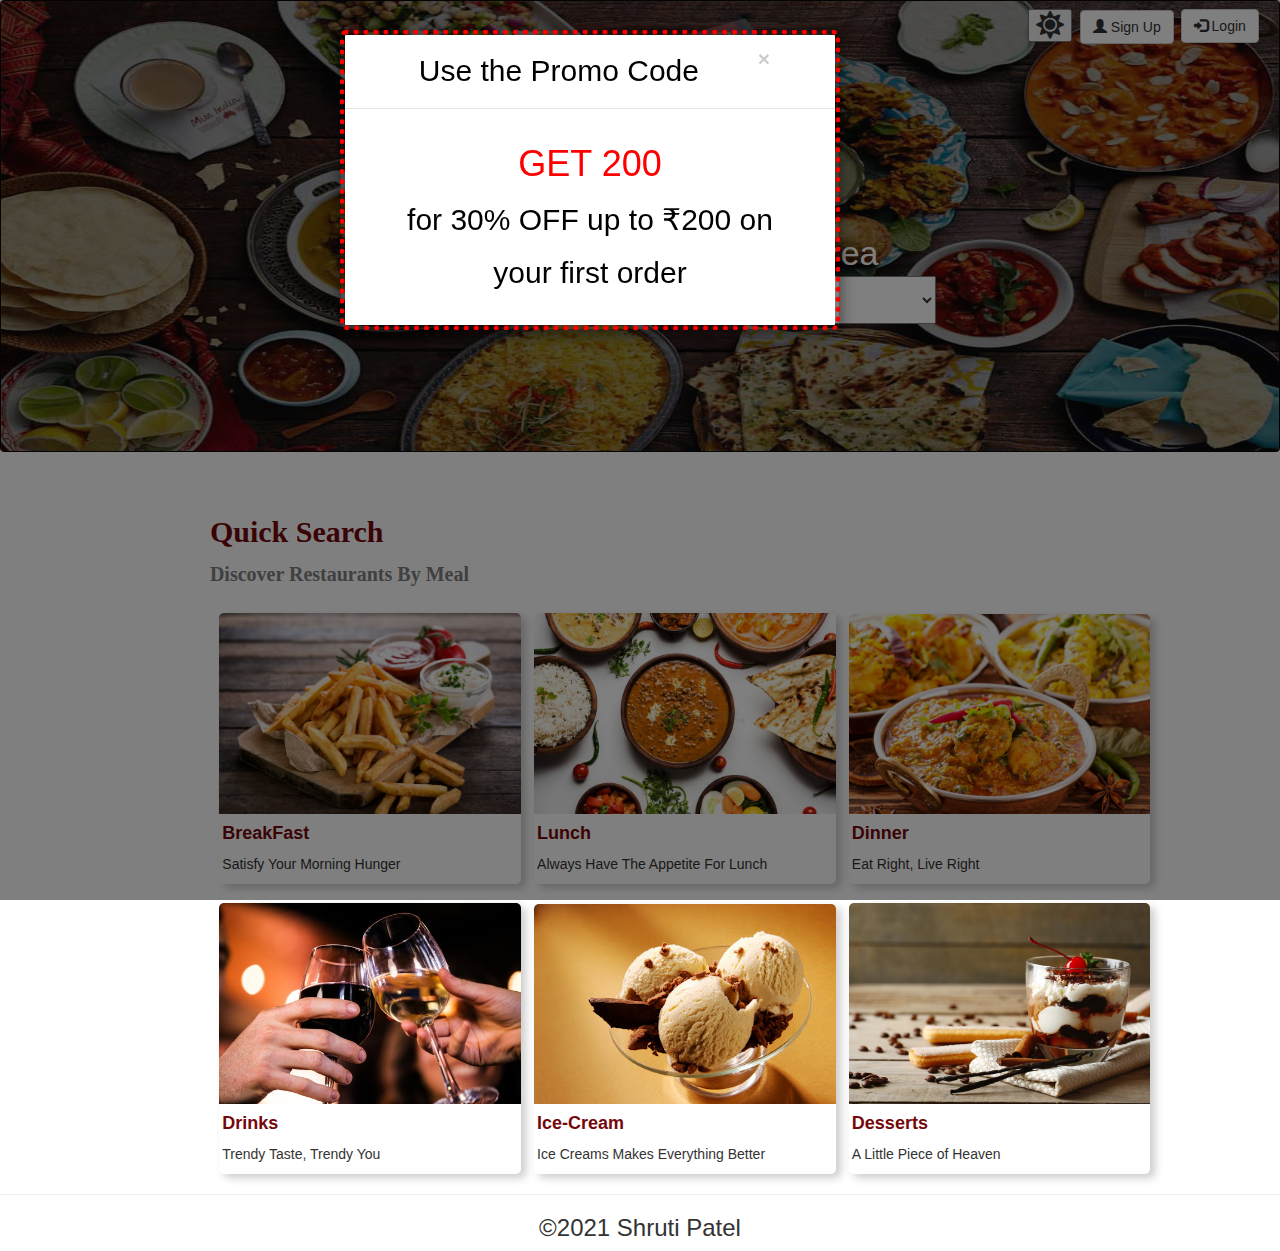
<file: index.html>
<html>

<head>
    <title></title>
    <link rel="stylesheet" href="https://maxcdn.bootstrapcdn.com/bootstrap/3.4.1/css/bootstrap.min.css">
    <script src="https://ajax.googleapis.com/ajax/libs/jquery/3.5.1/jquery.min.js"></script>
    <script src="https://maxcdn.bootstrapcdn.com/bootstrap/3.4.1/js/bootstrap.min.js"></script>
    <link href="https://use.fontawesome.com/releases/v5.0.7/css/all.css" rel="stylesheet">
    <link href="first.css" rel="stylesheet" type="text/css">
    <meta name="viewport" content="device-width=device">
    <script src="first.js"></script>

    <script>
        function changeMode() {
            var mybody = document.body;
            // if body have class mydark than remove else add
            mybody.classList.toggle("mydark")
        }
    </script>
    <!--For coupon-->
    <script>
        $(document).ready(function () {
            $("#myModal").modal('show');
        });
    </script>

</head>

<body>
    <!--Coupon Start-->
</body>
<div id="myModal" class="modal fade">
    <div class="modal-dialog">
        <div class="modal-content">
            <div class="modal-header">
                <button type="button" class="close" data-dismiss="modal" aria-hidden="true">&times;</button>
                <h2 class="modal-title" style="color:black">Use the Promo Code</h2>
            </div>
            <div class="modal-body">

                <h1 class="font-weight-bold" style="color:red">GET 200</h1>
                <h2 class="font-weight-normal" style="color:black">for 30% OFF up to ₹200 on </h2>
                <h2 class="font-weight-normal" style="color:black">your first order </h2>

            </div>
        </div>
    </div>
</div>
<!--Header of the home page starts-->
<div class="container">
    <nav class="navbar navbar-inverse">
        <div id="search">
            <ul class="nav navbar-nav navbar-right">
                <li><button type="button" class="btn btn-default"><span class="glyphicon glyphicon-user"></span> Sign
                        Up</button></li>
                <li><button type="button" class="btn btn-default"><span class="glyphicon glyphicon-log-in"></span>
                        Login</button></li>

            </ul>
            <button onclick="changeMode()"><i class="fas fa-sun"></i></button>
    </nav>
    <div id="logo">
        <span><i><b>Cravers</b></i></span>
    </div>
    <div class="heading">
        <p>Browse Menus in Your Area</p>
    </div>
    <div class="row">
        <div class="col-md-6">
            <div class="dropdown">
                <select id="city" onChange="getHotels()">
                    <option>---Select City---</option>
                </select>
                <select class="restaurantSelect" id="hotels">
                    <option>---Select Restaurants---</option>
                </select>
            </div>
        </div>
    </div>
</div>
</div>
<!--Header Ends-->
<!--Start of Quick Search-->

<div id="quickSearch">
    <span id="quickHeading" style="display:block;">
        Quick Search
    </span>
    <span id="quickSubHeading">
        Discover Restaurants By Meal
    </span>
    <div class="container">
        <div class="mainTile">
            <div class="card">
                <img src="image/snacks.png" alt="BreakFast" style="width:100%;">
                <div class="container">
                    <h4><b><a class="card-title" href="listing/listing.html">BreakFast</a></b></h4>
                    <p>Satisfy Your Morning Hunger</p>
                </div>
            </div>
            <div class="card">
                <img src="image/lunch1.png" alt="Lunch" style="width:100%; ">
                <div class="container">
                    <h4><b><a class="card-title" href="listing/listing.html">Lunch</a></b></h4>
                    <p>Always Have The Appetite For Lunch</p>
                </div>
            </div>
            <div class="card">
                <img src="image/dinner.png" alt="Dinner" style="width:100%; ">
                <div class="container">
                    <h4><b><a class="card-title" href="listing/listing.html">Dinner</a></b></h4>
                    <p>Eat Right, Live Right</p>
                </div>
            </div>
            <div class="card">
                <img src="image/drinks3.png" alt="Drinks" style="width:100%; ">
                <div class="container">
                    <h4><b><a class="card-title" href="listing/listing.html">Drinks</a></b></h4>
                    <p>Trendy Taste, Trendy You</p>
                </div>
            </div>
            <div class="card">
                <img src="image/ice-cream1.png" alt="Ice-Cream" style="width:100%; ">
                <div class="container">
                    <h4><b><a class="card-title" href="listing/listing.html">Ice-Cream</a></b></h4>
                    <p>Ice Creams Makes Everything Better</p>
                </div>
            </div>
            <div class="card">
                <img src="image/dessert-for-Las-Vegas.jpg" alt="Desserts" style="width:100%; ">
                <div class="container">
                    <h4><b><a class="card-title" href="listing/listing.html">Desserts</a></b></h4>
                    <p> A Little Piece of Heaven</p>
                </div>
            </div>
        </div>
    </div>
</div>
<!--Start of Footer Section-->
<footer>
    <hr>
    <center>
        <h3>&copy;2021 Shruti Patel</h3>
    </center>
</footer>
<!--End of Footer Section-->
<script>
    window.onload = getCity();
</script>
</body>

</html>
</file>
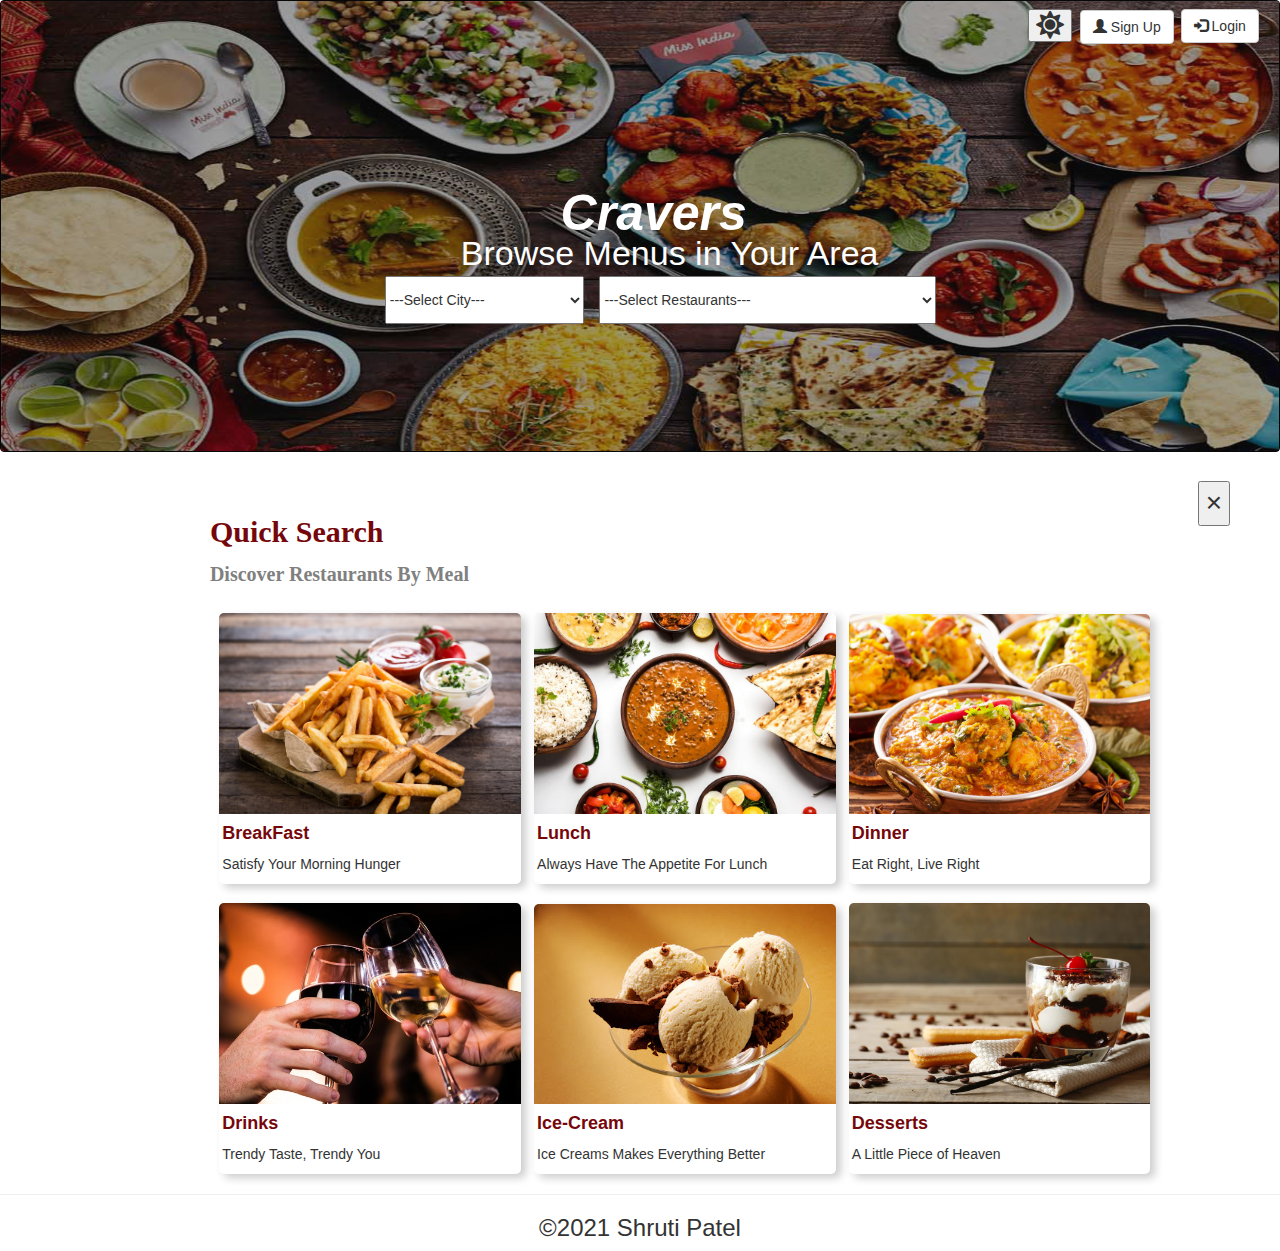
<file: first.html>
<html>
    <head>
        <title></title>
        <link rel="stylesheet" href="https://maxcdn.bootstrapcdn.com/bootstrap/3.4.1/css/bootstrap.min.css">
        <script src="https://ajax.googleapis.com/ajax/libs/jquery/3.5.1/jquery.min.js"></script>
        <script src="https://maxcdn.bootstrapcdn.com/bootstrap/3.4.1/js/bootstrap.min.js"></script>
        <link href="https://use.fontawesome.com/releases/v5.0.7/css/all.css" rel="stylesheet">
        <link href="first.css" rel="stylesheet" type="text/css">
        <meta name="viewport" content="device-width=device">
        <script src="first.js"></script>

        <script>
            function changeMode(){
                var mybody = document.body;
                // if body have class mydark than remove else add
                mybody.classList.toggle("mydark")
            }
        </script>

    </head>
    <body>
<!--Header of the home page starts-->
        <div class="container">
            <nav class="navbar navbar-inverse">
                <div id="search">
                    <ul class="nav navbar-nav navbar-right">
                        <li><button type="button" class="btn btn-default"><span class="glyphicon glyphicon-user"></span> Sign Up</button></li>
                        <li><button type="button" class="btn btn-default"><span class="glyphicon glyphicon-log-in"></span> Login</button></li>
                        
                    </ul>
                    <button onclick="changeMode()"><i class="fas fa-sun"></i></button>
            </nav>
                <div id="logo">
                   <span><i><b>Cravers</b></i></span>
                </div>
                <div class="heading">
                    <p>Browse Menus in Your Area</p>
                </div>
                <div class="row">
                    <div class="col-md-6">
                        <div class="dropdown">
                            <select id="city" onChange="getHotel()">
                                <option>---Select City---</option>    
                            </select>
                            <select class="restaurantSelect" id="hotels">
                                <option>---Select Restaurants---</option>
                            </select>
                        </div>
                    </div>
                </div>
            </div>
        </div>
<!--Header Ends-->
<div id="coupon">
    <button onclick="closeDiv()">&times;</button>
</div>
<!--Start of Quick Search-->

        <div id="quickSearch">
            <span id="quickHeading" style="display:block;">
                Quick Search
            </span>
            <span id="quickSubHeading">
                Discover Restaurants By Meal
            </span>
            <div class="container">
            <div class="mainTile">
                    <div class="card">
                        <img src="image/snacks.png" alt="BreakFast" style="width:100%;">
                        <div class="container">
                            <h4><b><a class="card-title" href="listing/listing.html">BreakFast</a></b></h4> 
                            <p>Satisfy Your Morning Hunger</p> 
                        </div>
                    </div>
                    <div class="card">
                        <img src="image/lunch1.png" alt="Lunch" style="width:100%; ">
                        <div class="container">
                            <h4><b><a class="card-title" href="listing/listing.html">Lunch</a></b></h4> 
                            <p>Always Have The Appetite For Lunch</p> 
                        </div>
                    </div>
                    <div class="card">
                        <img src="image/dinner.png" alt="Dinner" style="width:100%; ">
                        <div class="container">
                            <h4><b><a class="card-title" href="listing/listing.html">Dinner</a></b></h4> 
                            <p>Eat Right, Live Right</p> 
                        </div>
                    </div>
                    <div class="card">
                        <img src="image/drinks3.png" alt="Drinks" style="width:100%; ">
                        <div class="container">
                            <h4><b><a class="card-title" href="listing/listing.html">Drinks</a></b></h4> 
                            <p>Trendy Taste, Trendy You</p> 
                        </div>
                    </div>
                    <div class="card">
                        <img src="image/ice-cream1.png" alt="Ice-Cream" style="width:100%; ">
                        <div class="container">
                            <h4><b><a class="card-title" href="listing/listing.html">Ice-Cream</a></b></h4> 
                            <p>Ice Creams Makes Everything Better</p> 
                        </div>
                    </div>
                    <div class="card">
                        <img src="image/dessert-for-Las-Vegas.jpg" alt="Desserts" style="width:100%; ">
                        <div class="container">
                            <h4><b><a class="card-title" href="listing/listing.html">Desserts</a></b></h4> 
                            <p> A Little Piece of Heaven</p> 
                        </div>
                    </div>
                </div>
            </div>
        </div>
<!--Start of Footer Section-->
<footer>
    <hr>
    <center>
        <h3>&copy;2021 Shruti Patel</h3>
    </center>
</footer>
<!--End of Footer Section-->
               
    </body>
</html>
</file>
<file: first.css>
html {
    overflow-x: hidden; 
}
body{
    margin:auto;
    background-color:white;
}
.modal-content{
    text-align:center;
    height:300px;
    width:500px;
    border: dotted 5px red;

}
.mydark{
    background-color:black;
    color:white
}
a{
    text-decoration:none;
}
.btn{
    float:right;
    margin-right: 45%;
    margin-top:10%;
}
button{
    float:right;
    margin-right:50px;
    margin-top:8px;
    font-size:28px;
    padding-top:0%;
}

/*Search section start*/
#search{
    height:450px;
    background-image: url("image/home-background.png");
    background-repeat: no-repeat;
    background-size:cover;
    background-size:100% 450px;
}
#logo{
    color:white;
    margin:auto;
    position:absolute;
    margin-left:42%;
    margin-top:-23%;
}
#logo > span{
    margin-top:26%;
    position: absolute;
    font-size: 50px;
    margin-left: 23px;
}
.heading{
    text-align:center;
    font-size:34px;
    position:absolute;
    color:white;
    margin-top:-19%;
    margin-left:36%;
}
.heading > p{
    margin-left:0%;
}
.dropdown{
    height:50px;
    width:87%;
    margin-left: 57%;
    margin-top: -30%;
    position:absolute;
}
select{
    height:48px;
    width:35%;
    margin-left: 2%;
}
.restaurantSelect{
    width:59%;
}
/*Search section ends*/
/*Quick Search Starts*/
.mainTile{
    margin-left:8%;
}
#quickSearch{
    width:80%;
    margin-left:10%;
    margin-top:3%;
    
}
#quickHeading{
    color:rgb(117 7 11);
    font-size:30px;
    font-family:Georgia, 'Times New Roman', Times, serif;
    font-weight:bold;
    margin-left:8%;
}
#quickHeading:hover{
    color:brown;
    font-size:34px;
}
#quickHeading > span{
    margin-right:43%;
}
#quickSubHeading{
    line-height:2;
    color:grey;
    font-size:20px;
    font-family:Georgia, 'Times New Roman', Times, serif;
    font-weight:bold;
    margin-left:8%;
}
.card {
    display:inline-block;
    box-shadow: 5px 4px 8px  rgba(0,0,0,0.2);
    transition: 0.3s;
    width: 30%;
    border-radius: 5px;
    margin-left:0%;
    margin-top:2%
}
  
.card:hover {
    box-shadow: 10px 10px 10px  rgba(0,0,0,0.2);
    transform: scale(1.1);
}
img {
    border-radius: 5px 5px 0 0;
}
  
.container {
    width:100%;
    padding: 0px 0px;
}
a{
    text-decoration: none;
    color:rgb(117 7 11);
    margin-left:1%;
}
.container > p{
    margin-left:1%;
}
/*Quick Search Section Ends*/

@media screen and (max-width:1300px){
    .card {
        width:32%;
        margin-left:1%;
        align-items:center;
    }
}
@media screen and (max-width:1200px){
    #logo{
        margin-top: -25%;
    }
    .dropdown{
        margin-left: 58%;
        margin-top: -31%;
    }
    .heading{
        margin-top:-20%;
    }
}
@media screen and (max-width:1150px){
    .heading{
        margin-left:35%;
    }
}
@media screen and (max-width:1100px){
    .heading{
        margin-left:34%;
    }
}
@media screen and (max-width:1050px){
    #logo{
        margin-top: -26%;
    }
    #logo > span{
        font-size:  48px;
    }
    .heading{
        font-size:32px;
        margin-top:-21%;
        margin-left:33%;
    }
    .dropdown{
        margin-top: -33%;
    }
    .mainTile{
        margin-left:2%;+
    }
}
@media screen and (max-width:1000px){
    #logo{
        margin-left: 40%;
        margin-top: -27%;
    }
    .mainTile{
        margin-left:7%
    }
    .card{
        width:35%;
        margin-left:9%;
    }
    #search{
        background-size: 100% 450px;
    }
}
@media screen and (max-width:991px){
    .dropdown{
        margin-left:29%;
        margin-top:-16%;
        width:45%;
    }
}
@media screen and (max-width:900px){
    .dropdown{
        width:50%;
        margin-left:28%;
    }
    .mainTile{
        margin-left:6%
    }
    .card {
        width: 37%;
        margin-left: 8%;
    }
}
@media screen and (max-width:850px){
    #logo{
        margin-left: 40%;
        margin-top: -31%;
    }
    .heading{
        margin-top:-25%;
        margin-left:31%;
    }
    .dropdown{
        margin-left:27%;
        margin-top:-19%;
        width:52%;
    }
    .mainTile{
        margin-left:2%
    }
}
@media screen and (max-width:800px){
    .dropdown{
        margin-left:27%;
    }
    .card{
        width:38%;
    }
    .heading {
        font-size: 30px;
        margin-top: -24%;
        margin-left: 31%;
    }
}
@media screen and (max-width:767px){
    .btn{
        float: right;
        margin-right:3%;
        margin-top:1%;
    }
    .dropdown{
        margin-top:-18%;
    }
    .mainTile{
        margin-left:-2%
    }
    .card {
        width: 41%;
    }
}
@media screen and (max-width:700px){
    #logo {
        margin-left: 36%;
        margin-top: -38%;
    }
    .heading {
        font-size: 29px;
        margin-top: -30%;
        margin-left: 26%;
    }
    .dropdown {
        margin-top: -23%;
        margin-left: 24%;
    }
    .mainTile{
        margin-left:-4%
    }
}
@media screen and (max-width:650px){
    .mainTile{
        margin-left:-6%
    }
}
@media screen and (max-width:600px){
    #logo {
        margin-left: 34%;
        margin-top: -41%;
    }
    .heading {
        font-size: 27px;
        margin-top: -33%;
        margin-left: 24%;
    }
    .dropdown {
        margin-top: -26%;
    }
    .mainTile{
        margin-left:15%
    }
    .card {
        width: 65%;
    }
}
</file>
